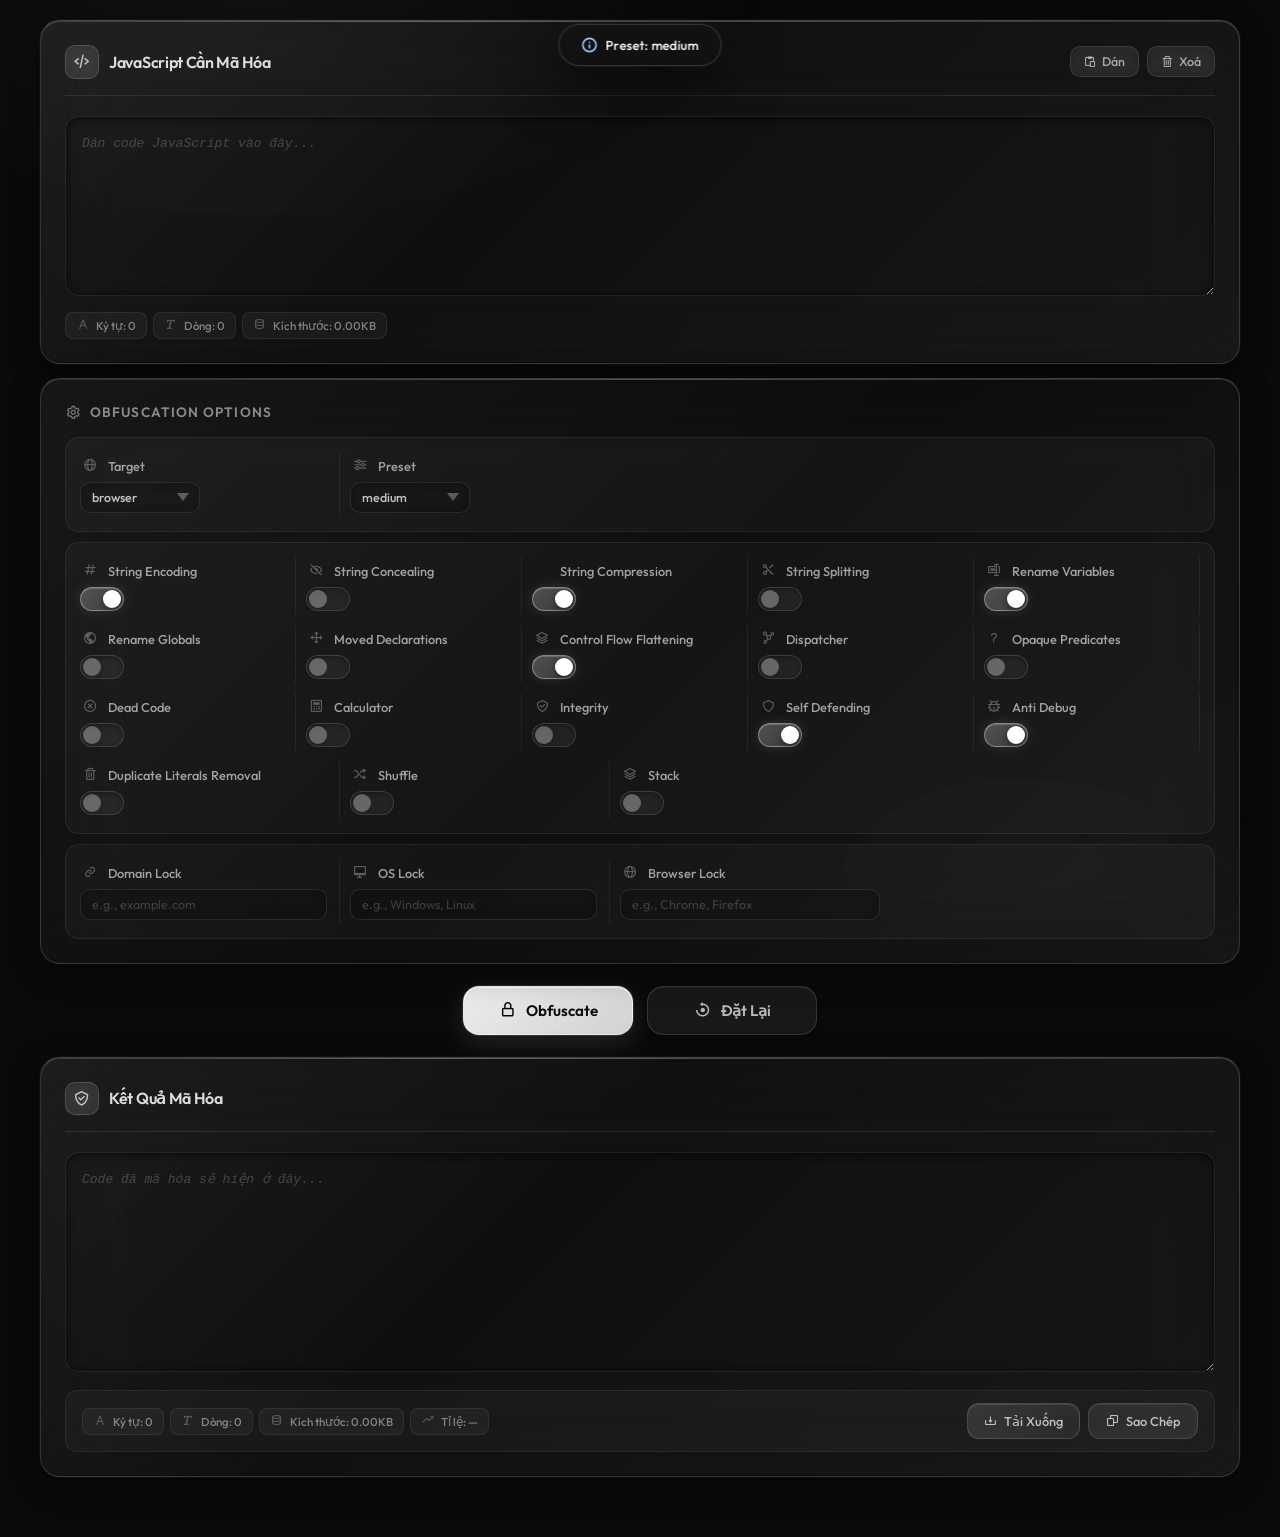
<file: obf.html>
<!DOCTYPE html>
<html lang="vi">
<head>
<meta charset="UTF-8">
<meta name="viewport" content="width=device-width, initial-scale=1.0">
<title>Obfuscate JavaScript</title>
<link rel="stylesheet" href="https://unpkg.com/boxicons@2.1.4/css/boxicons.min.css">
<link href="https://fonts.googleapis.com/css2?family=Outfit:wght@300;400;500;600;700;800&display=swap" rel="stylesheet">
<style>
*{margin:0;padding:0;box-sizing:border-box;}
:root{
  --bg:#0a0a0a;--border:rgba(255,255,255,0.09);--border2:rgba(255,255,255,0.15);--text:#f8f8f8;
}
body{
  font-family:'Outfit',sans-serif;font-weight:300;background:var(--bg);color:var(--text);
  min-height:100vh;padding:20px 20px 60px;position:relative;overflow-x:hidden;
}
body::before{
  content:'';position:fixed;inset:0;
  background:radial-gradient(ellipse 60% 40% at 20% 0%,rgba(255,255,255,0.03) 0%,transparent 70%),radial-gradient(ellipse 40% 30% at 80% 100%,rgba(255,255,255,0.02) 0%,transparent 60%);
  pointer-events:none;z-index:0;
}
.toast{
  position:fixed;top:24px;left:50%;transform:translateX(-50%) translateY(-80px);
  background:rgba(18,18,18,0.95);backdrop-filter:blur(24px) saturate(1.8);-webkit-backdrop-filter:blur(24px) saturate(1.8);
  border:1px solid var(--border2);color:#fff;padding:12px 22px;border-radius:50px;font-size:13px;font-weight:500;
  opacity:0;transition:all .4s cubic-bezier(.34,1.56,.64,1);pointer-events:none;white-space:nowrap;z-index:9999;
  box-shadow:0 0 0 1px rgba(255,255,255,0.05),0 20px 60px rgba(0,0,0,0.6);
  display:flex;align-items:center;gap:8px;font-family:'Outfit',sans-serif;
}
.toast.show{opacity:1;transform:translateX(-50%) translateY(0);}
.toast-icon{width:16px;height:16px;flex-shrink:0;}
.toast-icon svg{width:16px;height:16px;}
.container{max-width:1200px;margin:0 auto;display:flex;flex-direction:column;gap:16px;position:relative;z-index:1;}
.glass{
  background:linear-gradient(135deg,rgba(255,255,255,0.08) 0%,rgba(255,255,255,0.03) 40%,rgba(255,255,255,0.06) 100%);
  backdrop-filter:blur(40px) saturate(1.5) brightness(1.05);-webkit-backdrop-filter:blur(40px) saturate(1.5) brightness(1.05);
  border:1px solid var(--border2);border-top:1px solid rgba(255,255,255,0.2);border-left:1px solid rgba(255,255,255,0.12);
  box-shadow:0 0 0 1px rgba(255,255,255,0.03),inset 0 1px 0 rgba(255,255,255,0.12),inset 0 -1px 0 rgba(0,0,0,0.3),0 8px 32px rgba(0,0,0,0.4),0 2px 8px rgba(0,0,0,0.3);
  border-radius:20px;padding:24px;transition:box-shadow .3s ease,border-color .3s ease;position:relative;overflow:hidden;
}
.glass::before{
  content:'';position:absolute;top:0;left:0;right:0;height:1px;
  background:linear-gradient(90deg,transparent,rgba(255,255,255,0.25),rgba(255,255,255,0.1),transparent);pointer-events:none;
}
.glass:hover{
  border-color:rgba(255,255,255,0.2);
  box-shadow:0 0 0 1px rgba(255,255,255,0.05),inset 0 1px 0 rgba(255,255,255,0.16),inset 0 -1px 0 rgba(0,0,0,0.3),0 16px 48px rgba(0,0,0,0.5),0 4px 12px rgba(0,0,0,0.3);
}
.panel-header{display:flex;justify-content:space-between;align-items:center;margin-bottom:20px;padding-bottom:16px;border-bottom:1px solid var(--border);}
.panel-title{display:flex;align-items:center;gap:10px;}
.panel-title-icon{font-size:1.1rem;color:rgba(255,255,255,0.7);background:rgba(255,255,255,0.07);backdrop-filter:blur(8px);padding:7px;border-radius:10px;border:1px solid var(--border2);display:flex;align-items:center;justify-content:center;}
.panel-header h2{font-size:1rem;font-weight:600;color:rgba(255,255,255,0.85);letter-spacing:-.3px;font-family:'Outfit',sans-serif;}
.panel-actions{display:flex;gap:8px;flex-wrap:wrap;}
.options-section{
  background:linear-gradient(135deg,rgba(255,255,255,0.06) 0%,rgba(255,255,255,0.02) 50%,rgba(255,255,255,0.05) 100%);
  backdrop-filter:blur(40px) saturate(1.5) brightness(1.05);-webkit-backdrop-filter:blur(40px) saturate(1.5) brightness(1.05);
  border:1px solid var(--border2);border-top:1px solid rgba(255,255,255,0.18);
  box-shadow:inset 0 1px 0 rgba(255,255,255,0.1),0 8px 32px rgba(0,0,0,0.4);
  border-radius:20px;padding:24px;position:relative;overflow:hidden;
}
.options-section::before{content:'';position:absolute;top:0;left:0;right:0;height:1px;background:linear-gradient(90deg,transparent,rgba(255,255,255,0.2),transparent);pointer-events:none;}
.options-title{font-size:.85rem;font-weight:600;color:rgba(255,255,255,0.5);margin-bottom:16px;display:flex;align-items:center;gap:8px;letter-spacing:.08em;text-transform:uppercase;font-family:'Outfit',sans-serif;}
.options-title i{font-size:1rem;color:rgba(255,255,255,0.4);}
.horizontal-row{display:flex;flex-wrap:wrap;gap:10px;padding:14px;background:rgba(255,255,255,0.03);border-radius:14px;border:1px solid rgba(255,255,255,0.07);margin-bottom:10px;}
.horizontal-row:last-child{margin-bottom:0;}
.option-row{flex:1;min-width:180px;max-width:260px;padding:4px 12px 4px 0;border-right:1px solid rgba(255,255,255,0.06);}
.option-row:last-child{border-right:none;padding-right:0;}
.option-label{display:flex;align-items:center;gap:8px;font-size:.8rem;font-weight:500;color:rgba(255,255,255,0.6);cursor:pointer;user-select:none;padding:2px 0;transition:color .15s ease;font-family:'Outfit',sans-serif;-webkit-tap-highlight-color:transparent;}
.option-label:hover{color:rgba(255,255,255,0.9);}
.option-label i{font-size:.9rem;color:rgba(255,255,255,0.3);min-width:20px;text-align:center;transition:color .15s;}
.option-label:hover i{color:rgba(255,255,255,0.6);}
.option-control{display:flex;align-items:center;margin-top:6px;}
.btn-small{display:flex;align-items:center;gap:6px;padding:7px 13px;font-size:.78rem;font-weight:500;border-radius:10px;cursor:pointer;transition:all .2s cubic-bezier(.34,1.4,.64,1);background:rgba(255,255,255,0.06);backdrop-filter:blur(8px);color:rgba(255,255,255,0.6);border:1px solid rgba(255,255,255,0.1);font-family:'Outfit',sans-serif;-webkit-tap-highlight-color:transparent;}
.btn-small:hover{background:rgba(255,255,255,0.1);color:rgba(255,255,255,0.9);border-color:rgba(255,255,255,0.2);transform:translateY(-1px);}
.code-editor{width:100%;min-height:180px;max-height:400px;background:rgba(0,0,0,0.35);backdrop-filter:blur(8px);border:1px solid rgba(255,255,255,0.08);border-radius:14px;padding:16px;font-family:'Courier New',monospace;font-size:13px;color:rgba(255,255,255,0.85);resize:vertical;line-height:1.65;transition:all .25s ease;box-shadow:inset 0 2px 8px rgba(0,0,0,0.4);outline:none;}
.code-editor:focus{background:rgba(0,0,0,0.45);border-color:rgba(255,255,255,0.18);box-shadow:0 0 0 3px rgba(255,255,255,0.04),inset 0 2px 8px rgba(0,0,0,0.5);}
.code-editor::placeholder{color:rgba(255,255,255,0.2);font-style:italic;}
select{background:rgba(0,0,0,0.4);backdrop-filter:blur(8px);color:rgba(255,255,255,0.75);border:1px solid rgba(255,255,255,0.1);border-radius:10px;padding:7px 11px;font-size:.78rem;font-weight:500;min-width:120px;cursor:pointer;transition:all .2s ease;font-family:'Outfit',sans-serif;outline:none;appearance:none;background-image:url("data:image/svg+xml,%3Csvg xmlns='http://www.w3.org/2000/svg' width='12' height='8' viewBox='0 0 12 8'%3E%3Cpath fill='rgba(255,255,255,0.3)' d='M6 8L0 0h12z'/%3E%3C/svg%3E");background-repeat:no-repeat;background-position:right 10px center;padding-right:28px;}
select option{background:#1a1a1a;color:#fff;}
select:focus{border-color:rgba(255,255,255,0.22);background-color:rgba(0,0,0,0.55);}
.checkbox{position:relative;width:44px;height:24px;background:rgba(255,255,255,0.06);border:1px solid rgba(255,255,255,0.12);border-radius:12px;cursor:pointer;transition:all .3s cubic-bezier(.34,1.4,.64,1);box-shadow:inset 0 2px 4px rgba(0,0,0,0.3);flex-shrink:0;-webkit-tap-highlight-color:transparent;}
.checkbox.checked{background:linear-gradient(135deg,rgba(255,255,255,0.25) 0%,rgba(255,255,255,0.15) 100%);border-color:rgba(255,255,255,0.35);box-shadow:0 0 12px rgba(255,255,255,0.12),inset 0 1px 0 rgba(255,255,255,0.2);}
.checkbox::after{content:'';position:absolute;top:2px;left:2px;width:18px;height:18px;background:white;border-radius:50%;transition:transform .3s cubic-bezier(.34,1.56,.64,1);box-shadow:0 2px 6px rgba(0,0,0,0.4);opacity:0.3;}
.checkbox.checked::after{transform:translateX(20px);opacity:1;}
input[type="text"]{background:rgba(0,0,0,0.4);backdrop-filter:blur(8px);color:rgba(255,255,255,0.75);border:1px solid rgba(255,255,255,0.1);border-radius:10px;padding:7px 11px;font-size:.78rem;width:100%;transition:all .2s ease;font-family:'Outfit',sans-serif;outline:none;}
input[type="text"]:focus{border-color:rgba(255,255,255,0.22);}
input[type="text"]::placeholder{color:rgba(255,255,255,0.18);}
.actions{display:flex;justify-content:center;gap:14px;padding:8px 0;}
.btn{display:flex;align-items:center;gap:9px;padding:14px 32px;font-size:.95rem;font-weight:600;border-radius:16px;cursor:pointer;transition:all .3s cubic-bezier(.34,1.4,.64,1);min-width:170px;justify-content:center;font-family:'Outfit',sans-serif;-webkit-tap-highlight-color:transparent;}
.btn-primary{background:linear-gradient(135deg,rgba(255,255,255,0.92) 0%,rgba(255,255,255,0.82) 100%);color:#0a0a0a;border:1px solid rgba(255,255,255,0.4);box-shadow:0 0 0 1px rgba(255,255,255,0.1),inset 0 1px 0 rgba(255,255,255,1),0 8px 24px rgba(255,255,255,0.12),0 4px 12px rgba(0,0,0,0.4);}
.btn-primary:hover{background:linear-gradient(135deg,#fff 0%,rgba(255,255,255,0.9) 100%);transform:translateY(-2px) scale(1.02);box-shadow:0 0 0 1px rgba(255,255,255,0.2),inset 0 1px 0 #fff,0 16px 40px rgba(255,255,255,0.2),0 6px 16px rgba(0,0,0,0.5);}
.btn-secondary{background:rgba(255,255,255,0.06);color:rgba(255,255,255,0.7);border:1px solid rgba(255,255,255,0.12);box-shadow:inset 0 1px 0 rgba(255,255,255,0.08),0 4px 12px rgba(0,0,0,0.3);}
.btn-secondary:hover{background:rgba(255,255,255,0.1);color:rgba(255,255,255,0.95);border-color:rgba(255,255,255,0.2);transform:translateY(-2px);}
.btn:active{transform:translateY(0) scale(.98) !important;}
.btn i{font-size:1.1rem;}
.btn:disabled{opacity:.4;cursor:not-allowed;transform:none !important;}
.stats-row{display:flex;gap:6px;flex-wrap:wrap;margin-top:12px;}
.stat{display:flex;align-items:center;gap:6px;color:rgba(255,255,255,0.45);font-size:.72rem;font-weight:500;padding:5px 10px;background:rgba(255,255,255,0.04);border-radius:8px;border:1px solid rgba(255,255,255,0.07);font-family:'Outfit',sans-serif;white-space:nowrap;transition:all .2s;}
.stat:hover{background:rgba(255,255,255,0.07);color:rgba(255,255,255,0.65);}
.stat i{color:rgba(255,255,255,0.25);font-size:.85rem;}
.stat.ratio-good i{color:rgba(255,255,255,0.4);}
.output-info{display:flex;justify-content:space-between;align-items:center;margin-top:14px;padding:12px 16px;background:rgba(255,255,255,0.03);border-radius:12px;border:1px solid rgba(255,255,255,0.07);flex-wrap:wrap;gap:10px;}
.stats{display:flex;gap:6px;flex-wrap:wrap;}
.output-buttons{display:flex;gap:8px;}
.btn-copy,.btn-download{display:flex;align-items:center;gap:7px;padding:9px 16px;font-weight:500;font-size:.8rem;border-radius:12px;cursor:pointer;transition:all .25s cubic-bezier(.34,1.4,.64,1);min-width:110px;justify-content:center;font-family:'Outfit',sans-serif;-webkit-tap-highlight-color:transparent;}
.btn-copy{background:rgba(255,255,255,0.08);color:rgba(255,255,255,0.7);border:1px solid rgba(255,255,255,0.12);box-shadow:inset 0 1px 0 rgba(255,255,255,0.08);}
.btn-copy:hover{background:rgba(255,255,255,0.14);color:#fff;border-color:rgba(255,255,255,0.22);transform:translateY(-1px);}
.btn-download{background:linear-gradient(135deg,rgba(255,255,255,0.12) 0%,rgba(255,255,255,0.06) 100%);color:rgba(255,255,255,0.7);border:1px solid rgba(255,255,255,0.14);box-shadow:inset 0 1px 0 rgba(255,255,255,0.1);}
.btn-download:hover{background:rgba(255,255,255,0.18);color:#fff;border-color:rgba(255,255,255,0.25);transform:translateY(-1px);}
.loading{display:none;text-align:center;padding:20px;color:rgba(255,255,255,0.5);font-size:.85rem;font-weight:500;background:rgba(255,255,255,0.04);backdrop-filter:blur(20px);border-radius:16px;border:1px solid rgba(255,255,255,0.08);font-family:'Outfit',sans-serif;}
.loading i{animation:spin 1s linear infinite;margin-right:8px;font-size:1rem;}
@keyframes spin{from{transform:rotate(0deg)}to{transform:rotate(360deg)}}
@keyframes shake{0%,100%{transform:translateX(0)}20%{transform:translateX(-5px)}40%{transform:translateX(5px)}60%{transform:translateX(-3px)}80%{transform:translateX(3px)}}
.shake{animation:shake .35s ease;}
::-webkit-scrollbar{width:5px;height:5px;}
::-webkit-scrollbar-track{background:rgba(255,255,255,0.02);border-radius:10px;}
::-webkit-scrollbar-thumb{background:rgba(255,255,255,0.12);border-radius:10px;}
::-webkit-scrollbar-thumb:hover{background:rgba(255,255,255,0.2);}
@media(max-width:768px){
  .horizontal-row{flex-direction:column;gap:8px;}
  .option-row{min-width:100%;max-width:100%;border-right:none;border-bottom:1px solid rgba(255,255,255,0.05);padding-right:0;padding-bottom:10px;}
  .option-row:last-child{border-bottom:none;padding-bottom:0;}
  .panel-header{flex-direction:column;align-items:flex-start;gap:10px;}
  .panel-actions{width:100%;}
  .output-info{flex-direction:column;align-items:stretch;}
  .output-buttons{width:100%;}
  .actions{flex-direction:column;align-items:center;}
  .btn{width:100%;max-width:300px;}
}
@media(max-width:480px){
  .glass,.options-section{padding:16px;border-radius:16px;}
}
</style>
</head>
<body>

<div class="toast" id="toast">
  <div class="toast-icon" id="toastIcon"></div>
  <span id="toastMsg"></span>
</div>

<div class="container">
  <div style="display:flex;flex-direction:column;gap:14px;">

<div class="glass">
  <div class="panel-header">
    <div class="panel-title">
      <i class='bx bx-code-alt panel-title-icon'></i>
      <h2>JavaScript Cần Mã Hóa</h2>
    </div>
    <div class="panel-actions">
      <button class="btn-small" id="pasteBtn"><i class='bx bx-paste'></i> Dán</button>
      <button class="btn-small" id="clearInputBtn"><i class='bx bx-trash'></i> Xoá</button>
    </div>
  </div>
  <textarea class="code-editor" id="inputCode" placeholder="Dán code JavaScript vào đây..."></textarea>
  <div class="stats-row">
    <div class="stat" id="inputCharCount"><i class='bx bx-font'></i><span>Ký tự: 0</span></div>
    <div class="stat" id="inputLineCount"><i class='bx bx-text'></i><span>Dòng: 0</span></div>
    <div class="stat" id="inputSizeInfo"><i class='bx bx-data'></i><span>Kích thước: 0KB</span></div>
  </div>
</div>

<div class="options-section">
  <div class="options-title"><i class='bx bx-cog'></i><span>Obfuscation Options</span></div>
  <div class="options-horizontal">
    <div class="horizontal-row" id="basicOptions"></div>
    <div class="horizontal-row" id="mainOptions"></div>
    <div class="horizontal-row" id="lockOptions"></div>
  </div>
</div>

<div class="actions">
  <button class="btn btn-primary" id="obfuscateBtn"><i class='bx bx-lock-alt'></i> Obfuscate</button>
  <button class="btn btn-secondary" id="resetBtn"><i class='bx bx-reset'></i> Đặt Lại</button>
</div>

<div class="loading" id="loading"><i class='bx bx-loader-circle'></i> Đang xử lý mã hóa...</div>

<div class="glass">
  <div class="panel-header">
    <div class="panel-title">
      <i class='bx bx-check-shield panel-title-icon'></i>
      <h2>Kết Quả Mã Hóa</h2>
    </div>
  </div>
  <textarea class="code-editor" id="outputCode" readonly placeholder="Code đã mã hóa sẽ hiện ở đây..." style="height:220px;"></textarea>
  <div class="output-info">
    <div class="stats">
      <div class="stat" id="charCount"><i class='bx bx-font'></i><span>Ký tự: 0</span></div>
      <div class="stat" id="lineCount"><i class='bx bx-text'></i><span>Dòng: 0</span></div>
      <div class="stat" id="sizeInfo"><i class='bx bx-data'></i><span>Kích thước: 0KB</span></div>
      <div class="stat" id="ratioInfo"><i class='bx bx-trending-up'></i><span>Tỉ lệ: —</span></div>
    </div>
    <div class="output-buttons">
      <button class="btn-download" id="downloadBtn"><i class='bx bx-download'></i> Tải Xuống</button>
      <button class="btn-copy" id="copyBtn"><i class='bx bx-copy'></i> Sao Chép</button>
    </div>
  </div>
</div>

  </div>
</div>

<script>
const API_URL="https://api-obfuscation.vercel.app/javascript/obfuscate";
const ICONS={
  success:`<svg viewBox="0 0 24 24" fill="none" stroke="currentColor" stroke-width="2.5" stroke-linecap="round" stroke-linejoin="round" style="color:#86efac"><circle cx="12" cy="12" r="10"/><polyline points="8,12 11,15 16,9"/></svg>`,
  error:`<svg viewBox="0 0 24 24" fill="none" stroke="currentColor" stroke-width="2.5" stroke-linecap="round" stroke-linejoin="round" style="color:#fca5a5"><circle cx="12" cy="12" r="10"/><line x1="12" y1="8" x2="12" y2="12"/><line x1="12" y1="16" x2="12.01" y2="16"/></svg>`,
  warning:`<svg viewBox="0 0 24 24" fill="none" stroke="currentColor" stroke-width="2.5" stroke-linecap="round" stroke-linejoin="round" style="color:#fcd34d"><path d="M10.29 3.86L1.82 18a2 2 0 0 0 1.71 3h16.94a2 2 0 0 0 1.71-3L13.71 3.86a2 2 0 0 0-3.42 0z"/><line x1="12" y1="9" x2="12" y2="13"/><line x1="12" y1="17" x2="12.01" y2="17"/></svg>`,
  info:`<svg viewBox="0 0 24 24" fill="none" stroke="currentColor" stroke-width="2.5" stroke-linecap="round" stroke-linejoin="round" style="color:#93c5fd"><circle cx="12" cy="12" r="10"/><line x1="12" y1="16" x2="12" y2="12"/><line x1="12" y1="8" x2="12.01" y2="8"/></svg>`,
};
let toastTimer;
function showToast(msg,type='info'){const el=document.getElementById('toast');document.getElementById('toastIcon').innerHTML=ICONS[type]||ICONS.info;document.getElementById('toastMsg').textContent=msg;el.className=`toast ${type} show`;clearTimeout(toastTimer);toastTimer=setTimeout(()=>el.classList.remove('show'),2800);}
function shake(el){el.classList.remove('shake');void el.offsetWidth;el.classList.add('shake');}
const optionsConfig={
  basic:[{id:"target",type:"select",label:"Target",icon:"bx bx-globe",options:["browser","node"],default:"browser"},{id:"preset",type:"select",label:"Preset",icon:"bx bx-slider-alt",options:["low","medium","high"],default:"medium"}],
  main:[{id:"stringEncoding",type:"checkbox",label:"String Encoding",icon:"bx bx-hash",default:true},{id:"stringConcealing",type:"checkbox",label:"String Concealing",icon:"bx bx-hide",default:false},{id:"stringCompression",type:"checkbox",label:"String Compression",icon:"bx bx-compress",default:false},{id:"stringSplitting",type:"checkbox",label:"String Splitting",icon:"bx bx-cut",default:false},{id:"renameVariables",type:"checkbox",label:"Rename Variables",icon:"bx bx-rename",default:true},{id:"renameGlobals",type:"checkbox",label:"Rename Globals",icon:"bx bx-world",default:false},{id:"movedDeclarations",type:"checkbox",label:"Moved Declarations",icon:"bx bx-move",default:false},{id:"controlFlowFlattening",type:"checkbox",label:"Control Flow Flattening",icon:"bx bx-layer",default:false},{id:"dispatcher",type:"checkbox",label:"Dispatcher",icon:"bx bx-network-chart",default:false},{id:"opaquePredicates",type:"checkbox",label:"Opaque Predicates",icon:"bx bx-question-mark",default:false},{id:"deadCode",type:"checkbox",label:"Dead Code",icon:"bx bx-x-circle",default:false},{id:"calculator",type:"checkbox",label:"Calculator",icon:"bx bx-calculator",default:false},{id:"integrity",type:"checkbox",label:"Integrity",icon:"bx bx-check-shield",default:false},{id:"selfDefending",type:"checkbox",label:"Self Defending",icon:"bx bx-shield",default:true},{id:"antiDebug",type:"checkbox",label:"Anti Debug",icon:"bx bx-bug",default:false},{id:"duplicateLiteralsRemoval",type:"checkbox",label:"Duplicate Literals Removal",icon:"bx bx-trash",default:false},{id:"shuffle",type:"checkbox",label:"Shuffle",icon:"bx bx-shuffle",default:false},{id:"stack",type:"checkbox",label:"Stack",icon:"bx bx-layer",default:false}],
  locks:[{id:"domainLock",type:"text",label:"Domain Lock",icon:"bx bx-link",placeholder:"e.g., example.com",default:""},{id:"osLock",type:"text",label:"OS Lock",icon:"bx bx-desktop",placeholder:"e.g., Windows, Linux",default:""},{id:"browserLock",type:"text",label:"Browser Lock",icon:"bx bx-globe",placeholder:"e.g., Chrome, Firefox",default:""}]
};
const presetConfigs={
  low:{stringEncoding:true,stringConcealing:false,stringCompression:false,stringSplitting:false,renameVariables:true,renameGlobals:false,movedDeclarations:false,controlFlowFlattening:false,dispatcher:false,opaquePredicates:false,deadCode:false,calculator:false,integrity:false,selfDefending:true,antiDebug:false,duplicateLiteralsRemoval:false,shuffle:false,stack:false},
  medium:{stringEncoding:true,stringConcealing:false,stringCompression:true,stringSplitting:false,renameVariables:true,renameGlobals:false,movedDeclarations:false,controlFlowFlattening:true,dispatcher:false,opaquePredicates:false,deadCode:false,calculator:false,integrity:false,selfDefending:true,antiDebug:true,duplicateLiteralsRemoval:false,shuffle:false,stack:false},
  high:{stringEncoding:true,stringConcealing:true,stringCompression:true,stringSplitting:true,renameVariables:true,renameGlobals:true,movedDeclarations:true,controlFlowFlattening:true,dispatcher:true,opaquePredicates:false,deadCode:true,calculator:false,integrity:false,selfDefending:true,antiDebug:true,duplicateLiteralsRemoval:true,shuffle:true,stack:true}
};
const inputCode=document.getElementById('inputCode'),outputCode=document.getElementById('outputCode'),obfuscateBtn=document.getElementById('obfuscateBtn'),loading=document.getElementById('loading');
function updateInputInfo(){const t=inputCode.value;document.getElementById('inputCharCount').querySelector('span').textContent=`Ký tự: ${t.length}`;document.getElementById('inputLineCount').querySelector('span').textContent=`Dòng: ${t?t.split('\n').length:0}`;document.getElementById('inputSizeInfo').querySelector('span').textContent=`Kích thước: ${(t.length/1024).toFixed(2)}KB`;}
function updateOutputInfo(){const t=outputCode.value,inLen=inputCode.value.length,outLen=t.length;document.getElementById('charCount').querySelector('span').textContent=`Ký tự: ${outLen}`;document.getElementById('lineCount').querySelector('span').textContent=`Dòng: ${t?t.split('\n').length:0}`;document.getElementById('sizeInfo').querySelector('span').textContent=`Kích thước: ${(outLen/1024).toFixed(2)}KB`;const ratioEl=document.getElementById('ratioInfo');if(inLen>0&&outLen>0){const r=((outLen/inLen)*100).toFixed(0);ratioEl.querySelector('span').textContent=`Tỉ lệ: ${r}%`;ratioEl.className=`stat ${outLen<=inLen*2?'ratio-good':''}`;}else{ratioEl.querySelector('span').textContent='Tỉ lệ: —';ratioEl.className='stat';}}
function addTouchBtn(el){let tm=false;el.addEventListener('touchstart',()=>{tm=false;el.classList.add('is-pressed');},{passive:true});el.addEventListener('touchmove',()=>{tm=true;el.classList.remove('is-pressed');},{passive:true});el.addEventListener('touchend',()=>{el.classList.remove('is-pressed');});el.addEventListener('touchcancel',()=>{el.classList.remove('is-pressed');});}
function createOptionRow(option){const row=document.createElement('div');row.className='option-row';const label=document.createElement('label');label.className='option-label';label.htmlFor=option.id;label.innerHTML=`<i class="${option.icon}"></i>${option.label}`;const control=document.createElement('div');control.className='option-control';if(option.type==='select'){const sel=document.createElement('select');sel.id=option.id;option.options.forEach(opt=>{const el=document.createElement('option');el.value=opt;el.textContent=opt;if(opt===option.default)el.selected=true;sel.appendChild(el);});control.appendChild(sel);}else if(option.type==='checkbox'){const cb=document.createElement('div');cb.className=`checkbox ${option.default?'checked':''}`;cb.id=option.id;cb.addEventListener('click',()=>cb.classList.toggle('checked'));label.addEventListener('click',e=>{e.preventDefault();cb.classList.toggle('checked');});let tm=false;cb.addEventListener('touchstart',()=>{tm=false;},{passive:true});cb.addEventListener('touchmove',()=>{tm=true;},{passive:true});cb.addEventListener('touchend',e=>{if(!tm){e.preventDefault();cb.classList.toggle('checked');}});control.appendChild(cb);}else if(option.type==='text'){const inp=document.createElement('input');inp.type='text';inp.id=option.id;inp.placeholder=option.placeholder||'';inp.value=option.default||'';control.appendChild(inp);}let lm=false;label.addEventListener('touchstart',()=>{lm=false;label.classList.add('is-pressed');},{passive:true});label.addEventListener('touchmove',()=>{lm=true;label.classList.remove('is-pressed');},{passive:true});label.addEventListener('touchend',()=>{label.classList.remove('is-pressed');});row.appendChild(label);row.appendChild(control);return row;}
function createOptions(){optionsConfig.basic.forEach(o=>document.getElementById('basicOptions').appendChild(createOptionRow(o)));optionsConfig.main.forEach(o=>document.getElementById('mainOptions').appendChild(createOptionRow(o)));optionsConfig.locks.forEach(o=>document.getElementById('lockOptions').appendChild(createOptionRow(o)));const ps=document.getElementById('preset');if(ps)ps.addEventListener('change',applyPreset);}
function applyPreset(){const preset=document.getElementById('preset')?.value;const config=presetConfigs[preset];if(!config)return;for(const[id,val]of Object.entries(config)){const cb=document.getElementById(id);if(cb)cb.classList.toggle('checked',val);}showToast(`Preset: ${preset}`,'info');}
function getOptions(){const opts={code:inputCode.value.trim()};optionsConfig.basic.forEach(o=>{if(o.type==='select')opts[o.id]=document.getElementById(o.id).value;});optionsConfig.main.forEach(o=>{if(o.type==='checkbox')opts[o.id]=document.getElementById(o.id).classList.contains('checked');});optionsConfig.locks.forEach(o=>{if(o.type==='text'){const v=document.getElementById(o.id).value.trim();if(v)opts[o.id]=v.split(',').map(s=>s.trim()).filter(Boolean);}});return opts;}
async function obfuscate(){const opts=getOptions();if(!opts.code){shake(inputCode);showToast('Vui lòng nhập mã JavaScript!','warning');return;}loading.style.display='block';obfuscateBtn.disabled=true;obfuscateBtn.innerHTML='<i class="bx bx-loader-circle" style="animation:spin 1s linear infinite;display:inline-block"></i> Đang xử lý...';try{const res=await fetch(API_URL,{method:'POST',headers:{'Content-Type':'application/json'},body:JSON.stringify(opts)});if(res.ok){outputCode.value=await res.text();updateOutputInfo();showToast('Mã hóa thành công!','success');}else{showToast(`Lỗi ${res.status}: ${await res.text()}`,'error');}}catch(err){showToast(`Lỗi mạng: ${err.message}`,'error');}finally{loading.style.display='none';obfuscateBtn.disabled=false;obfuscateBtn.innerHTML='<i class="bx bx-lock-alt"></i> Obfuscate';}}
async function pasteFromClipboard(){try{const text=await navigator.clipboard.readText();if(text){inputCode.value=text;updateInputInfo();showToast('Đã dán code!','success');}}catch{inputCode.focus();showToast('Hãy dán thủ công (Ctrl+V)','warning');}}
async function copyOutput(){if(!outputCode.value.trim()){showToast('Không có dữ liệu!','warning');return;}try{await navigator.clipboard.writeText(outputCode.value);showToast('Đã sao chép!','success');const copyBtn=document.getElementById('copyBtn');copyBtn.innerHTML='<i class="bx bx-check"></i> Đã sao chép';setTimeout(()=>{copyBtn.innerHTML='<i class="bx bx-copy"></i> Sao Chép';},2000);}catch{outputCode.select();document.execCommand('copy');showToast('Đã sao chép!','success');}}
function downloadOutput(){if(!outputCode.value.trim()){showToast('Không có dữ liệu!','warning');return;}const blob=new Blob([outputCode.value],{type:'application/javascript'});const url=URL.createObjectURL(blob);const a=document.createElement('a');a.href=url;a.download='obfuscated-code.js';document.body.appendChild(a);a.click();document.body.removeChild(a);URL.revokeObjectURL(url);showToast('Đã tải xuống!','success');}
function resetAll(){inputCode.value='';outputCode.value='';updateInputInfo();updateOutputInfo();showToast('Đã xóa tất cả','info');}
function init(){createOptions();setTimeout(applyPreset,100);updateInputInfo();updateOutputInfo();obfuscateBtn.addEventListener('click',obfuscate);document.getElementById('resetBtn').addEventListener('click',resetAll);document.getElementById('copyBtn').addEventListener('click',copyOutput);document.getElementById('downloadBtn').addEventListener('click',downloadOutput);document.getElementById('pasteBtn').addEventListener('click',pasteFromClipboard);document.getElementById('clearInputBtn').addEventListener('click',()=>{inputCode.value='';updateInputInfo();showToast('Đã xoá','info');});inputCode.addEventListener('input',updateInputInfo);outputCode.addEventListener('input',updateOutputInfo);inputCode.addEventListener('keydown',e=>{if(e.ctrlKey&&e.key==='Enter'){e.preventDefault();obfuscate();}});document.querySelectorAll('.btn,.btn-small,.btn-copy,.btn-download').forEach(addTouchBtn);}
document.addEventListener('DOMContentLoaded',init);
</script>
</body>
</html>
</file>
